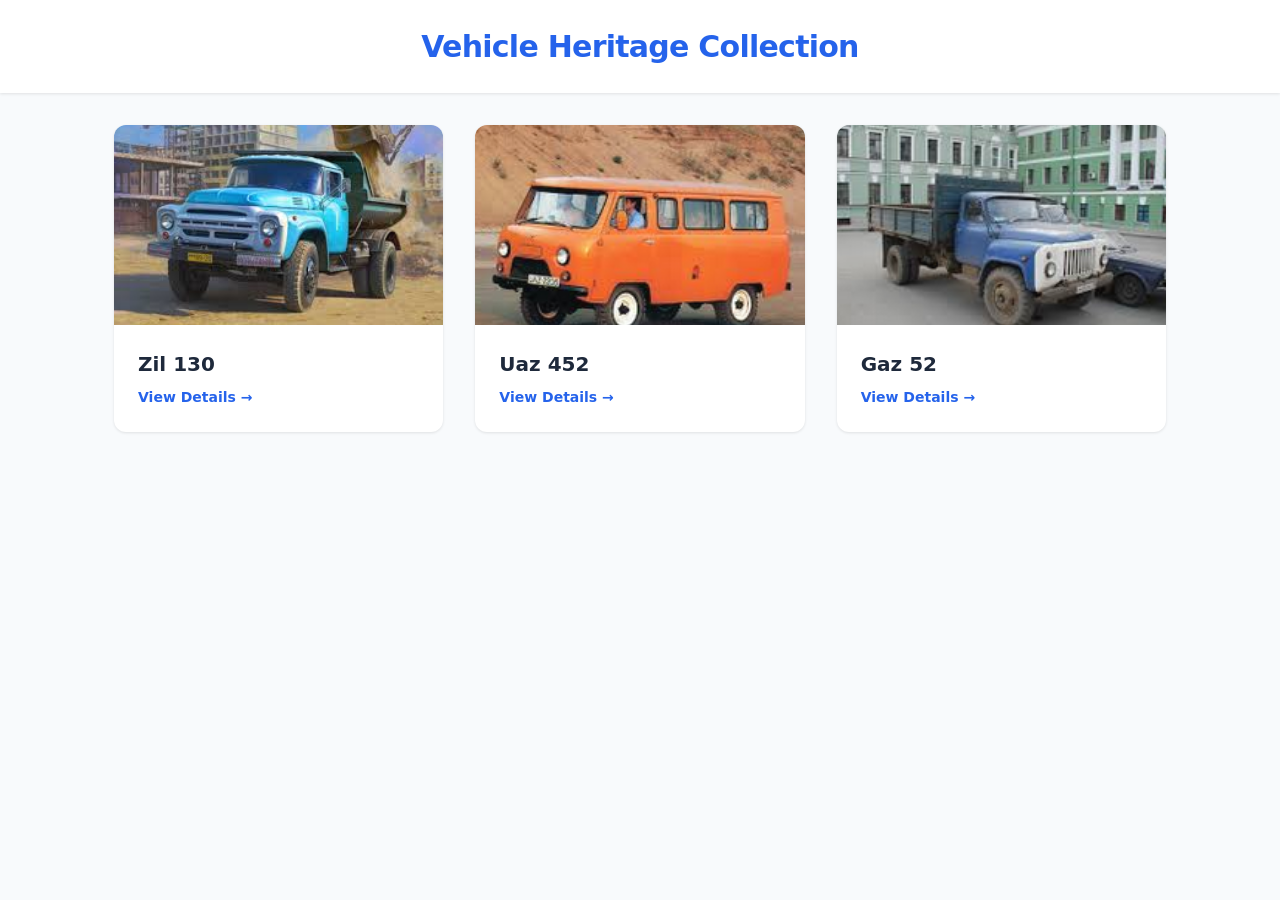
<file: index.html>
<html lang="en">
<head>
    <title>Vehicle Gallery</title>
    <link rel="stylesheet" href="style.css">
</head>
<body>
    <header>
        <h1>Vehicle Heritage Collection</h1>
    </header>

    <div class="container">
        <div class="gallery-grid">
            <!-- Card 1 -->
            <a href="details/zil130.html" class="card">
                <div class="card-image-wrapper">
                    <img src="images/thumbnails/zil130.png" alt="Zil 130">
                </div>
                <div class="card-content">
                    <h2 class="card-title">Zil 130</h2>
                    <span class="card-link">View Details &rarr;</span>
                </div>
            </a>

            <!-- Card 2 -->
            <a href="details/uaz452.html" class="card">
                <div class="card-image-wrapper">
                    <img src="images/thumbnails/uaz452.png" alt="Uaz 452">
                </div>
                <div class="card-content">
                    <h2 class="card-title">Uaz 452</h2>
                    <span class="card-link">View Details &rarr;</span>
                </div>
            </a>

            <!-- Card 3 -->
            <a href="details/gaz52.html" class="card">
                <div class="card-image-wrapper">
                    <img src="images/thumbnails/gaz52.png" alt="Gaz 52">
                </div>
                <div class="card-content">
                    <h2 class="card-title">Gaz 52</h2>
                    <span class="card-link">View Details &rarr;</span>
                </div>
            </a>
        </div>
    </div>
</body>
</html>
</file>
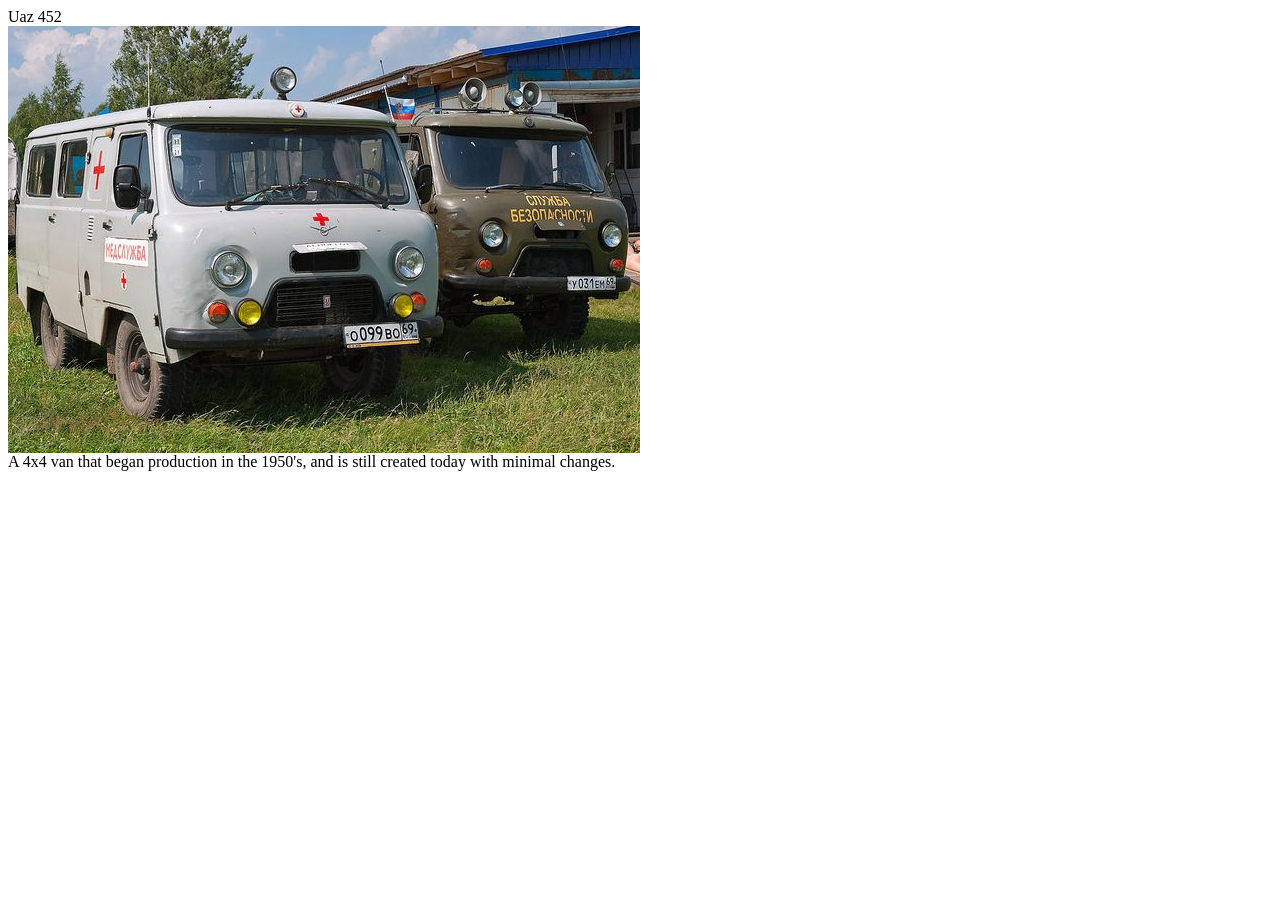
<file: uaz452.html>
<html lang="en">
<head>
   <title>Uaz 452</title>
</head>
<body>
Uaz 452
<br>
<img src="images/original/uaz452.png" alt="Uaz 452">
<br>
A 4x4 van that began production in the 1950's, and is still created today with minimal changes.
</body>
</html>
</file>
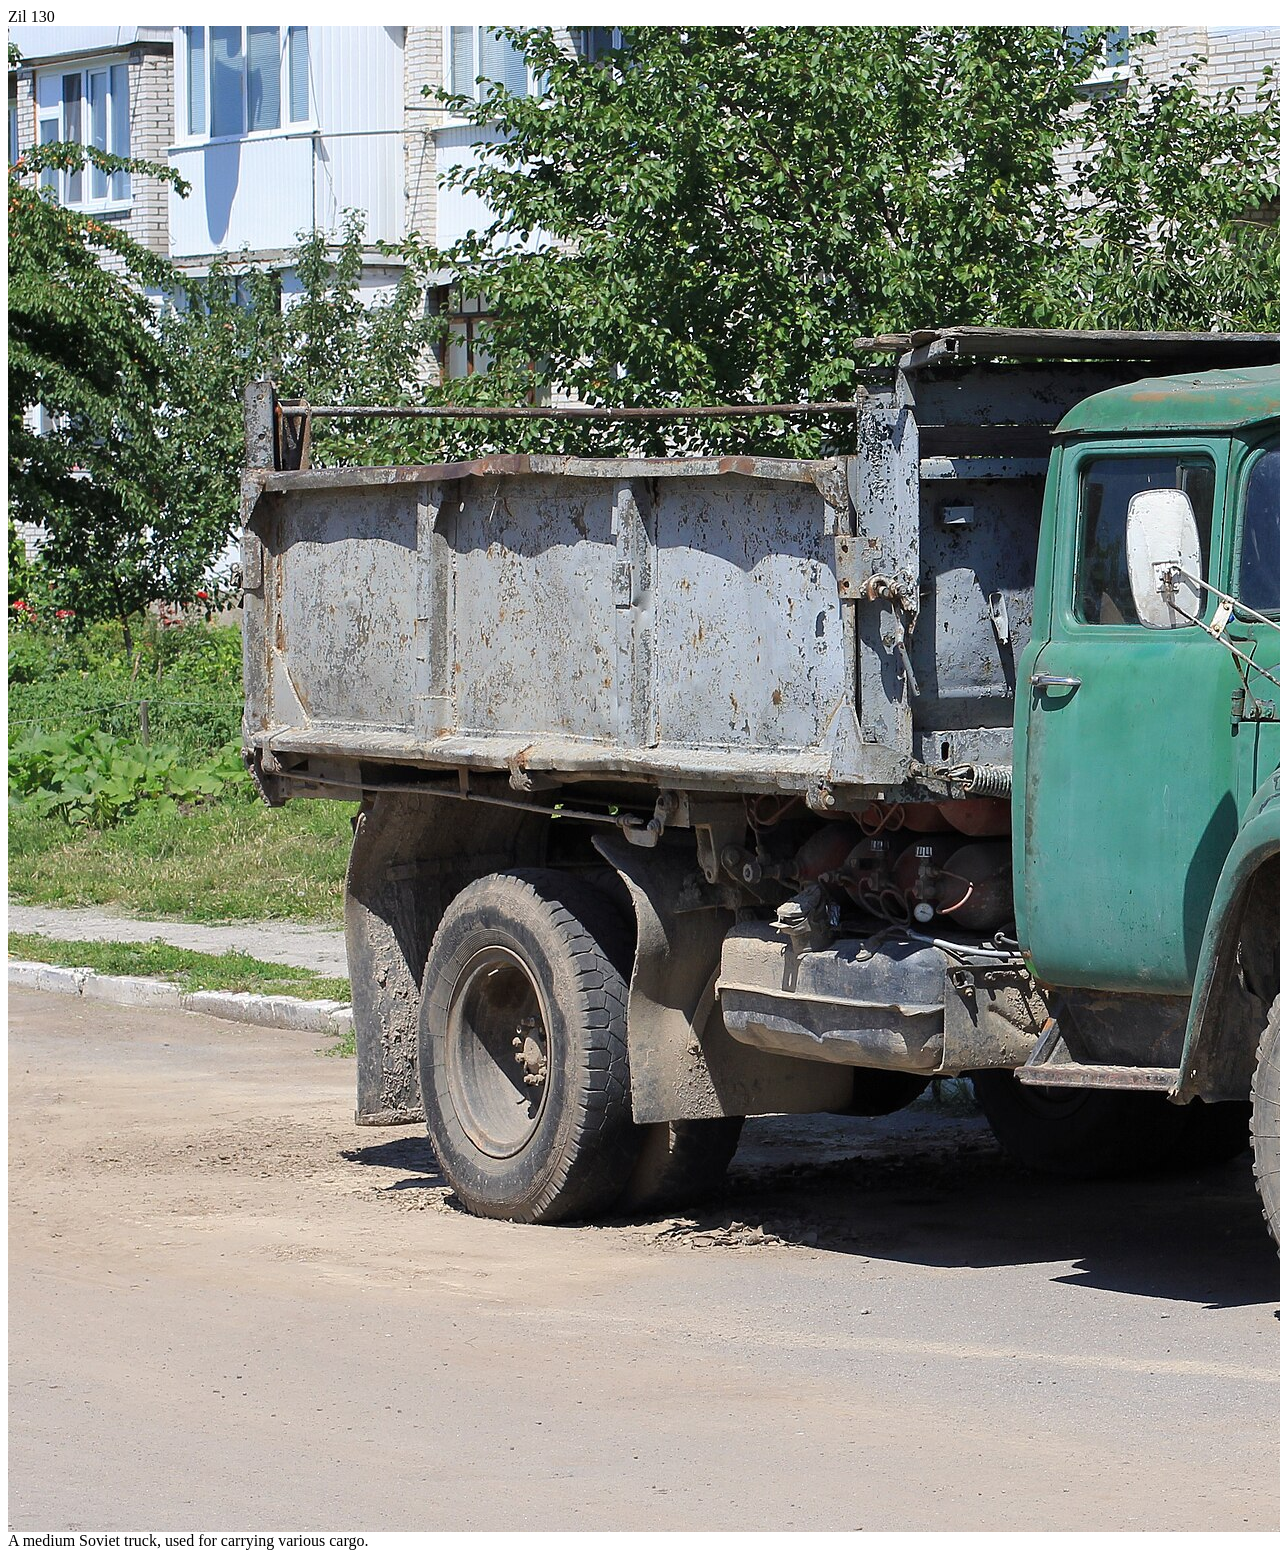
<file: zil130.html>
<html lang="en">
<head>
   <title>Zil 130</title>
</head>
<body>
Zil 130
<br>
<img src="images/original/zil130.png" alt="Zil 130">
<br>
A medium Soviet truck, used for carrying various cargo.
</body>
</html>
</file>
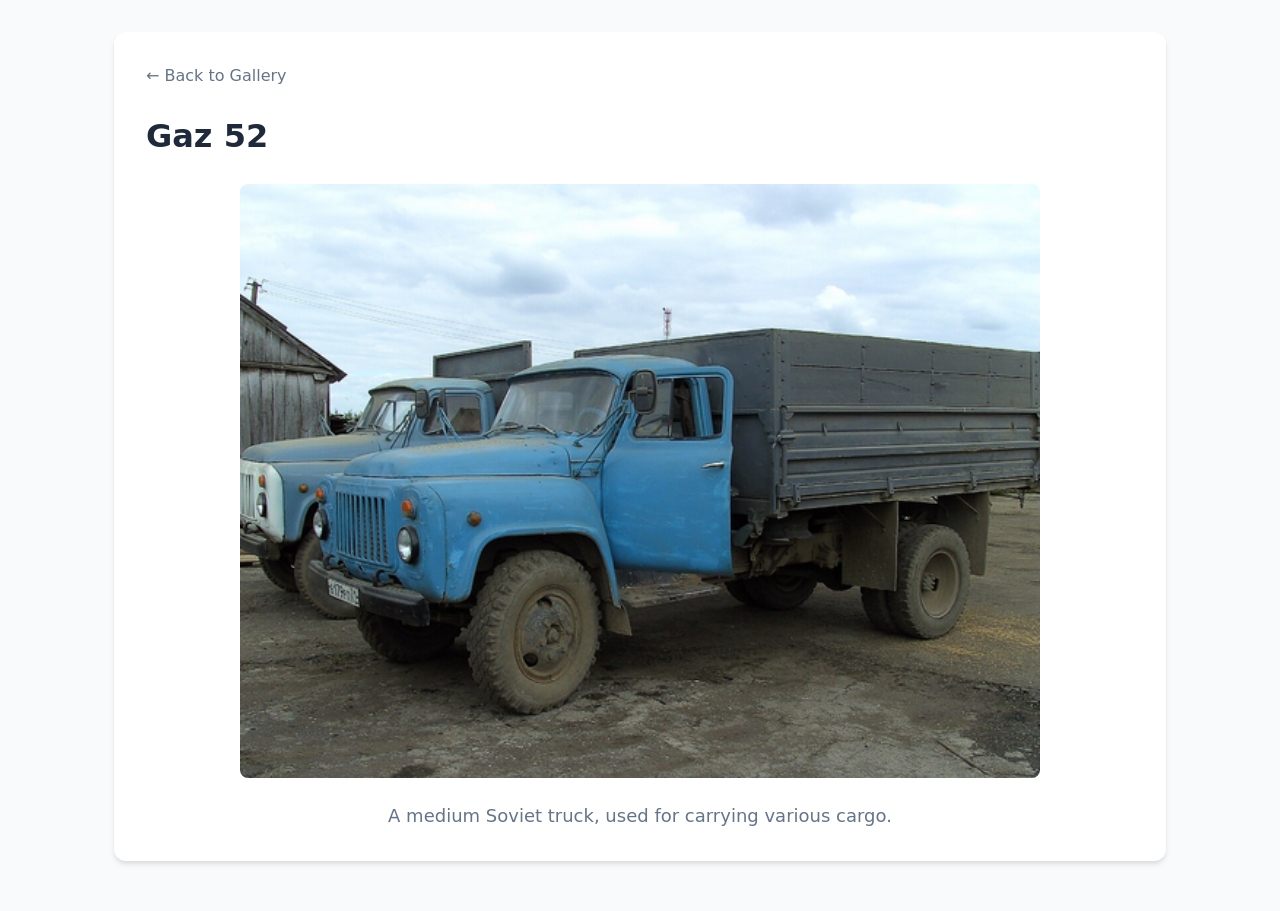
<file: details/gaz52.html>
<html lang="en">
<head>
    <title>Gaz 52</title>
    <link rel="stylesheet" href="../style.css">
</head>
<body>
    <div class="container">
        <div class="detail-view">
            <a href="../index.html" class="back-btn">&larr; Back to Gallery</a>
            <h1>Gaz 52</h1>
            <img src="../images/original/gaz52.png" class="detail-img" alt="Gaz 52">
            <p class="description">A medium Soviet truck, used for carrying various cargo.</p>
        </div>
    </div>
</body>
</html>
</file>
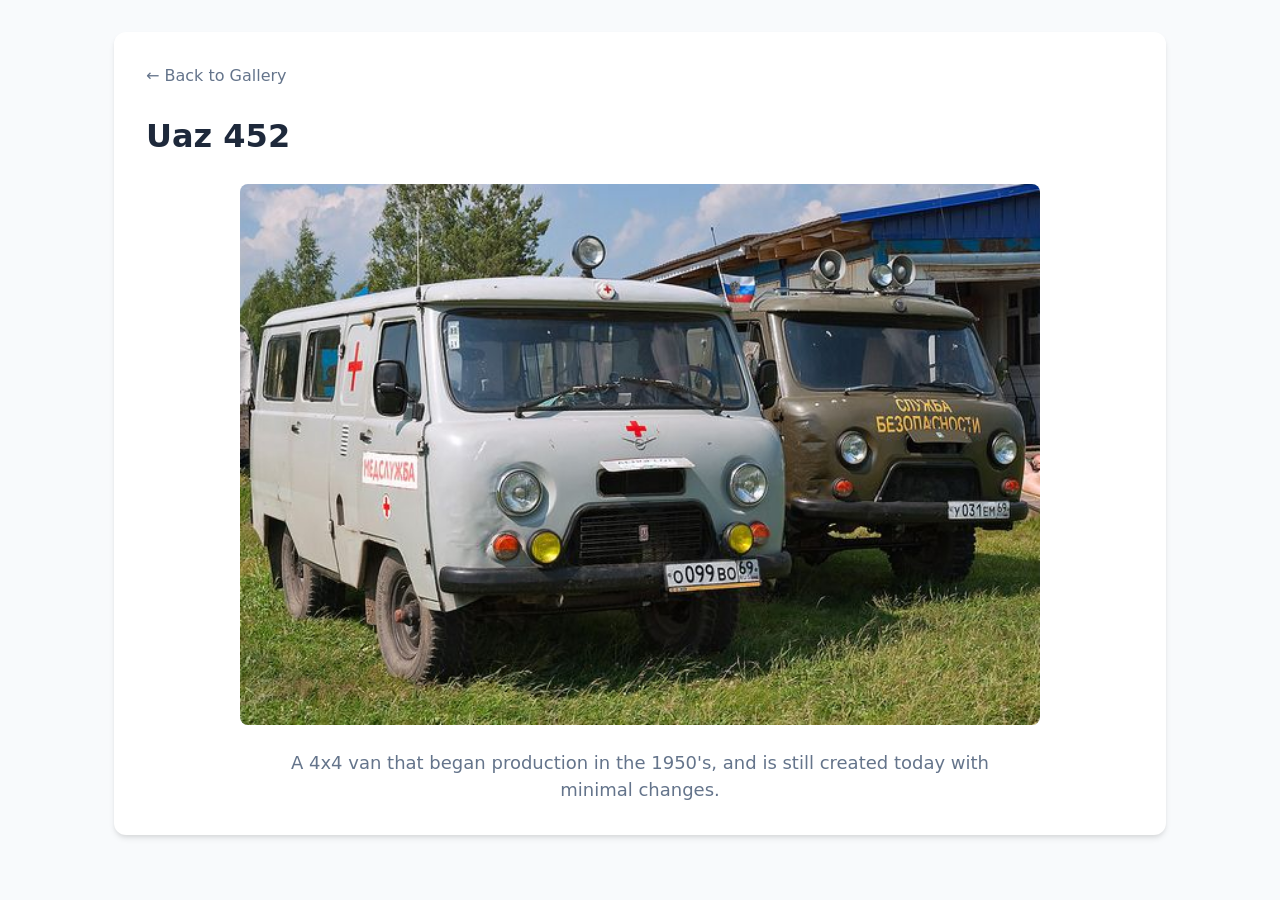
<file: details/uaz452.html>
<html lang="en">
<head>
    <title>Uaz 452</title>
    <link rel="stylesheet" href="../style.css">
</head>
<body>
    <div class="container">
        <div class="detail-view">
            <a href="../index.html" class="back-btn">&larr; Back to Gallery</a>
            <h1>Uaz 452</h1>
            <img src="../images/original/uaz452.png" class="detail-img" alt="Uaz 452">
            <p class="description">A 4x4 van that began production in the 1950's, and is still created today with minimal changes.</p>
        </div>
    </div>
</body>
</html>
</file>
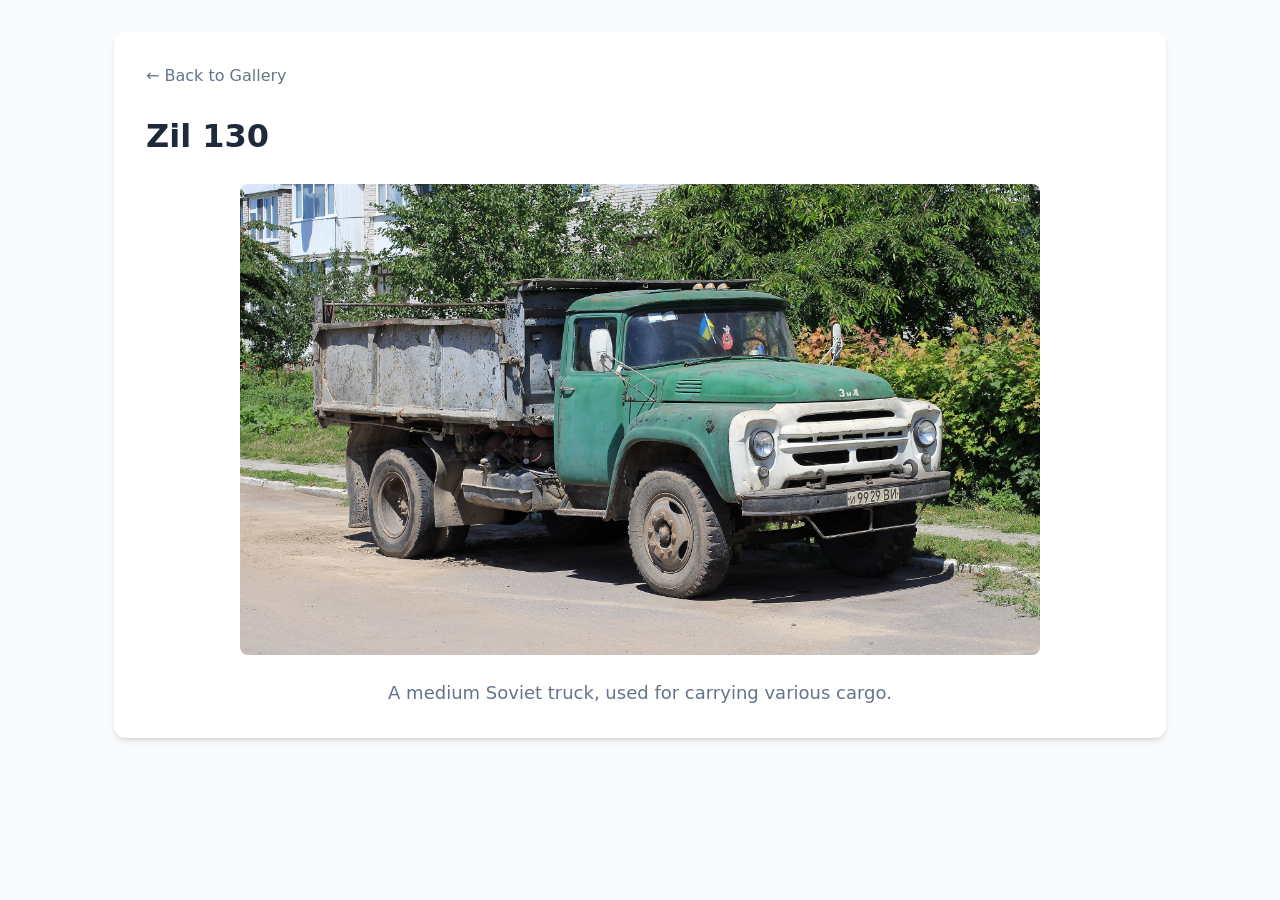
<file: details/zil130.html>
<html lang="en">
<head>
    <title>Zil 130</title>
    <link rel="stylesheet" href="../style.css">
</head>
<body>
    <div class="container">
        <div class="detail-view">
            <a href="../index.html" class="back-btn">&larr; Back to Gallery</a>
            <h1>Zil 130</h1>
            <img src="../images/original/zil130.png" class="detail-img" alt="Zil 130">
            <p class="description">A medium Soviet truck, used for carrying various cargo.</p>
        </div>
    </div>
</body>
</html>
</file>
<file: style.css>
:root {
    --primary: #2563eb;
    --primary-hover: #1d4ed8;
    --bg-main: #f8fafc;
    --bg-card: #ffffff;
    --text-main: #1e293b;
    --text-muted: #64748b;
    --shadow-sm: 0 1px 3px rgba(0,0,0,0.1);
    --shadow-md: 0 4px 6px -1px rgba(0,0,0,0.1), 0 2px 4px -1px rgba(0,0,0,0.06);
    --radius: 12px;
}

* {
    box-sizing: border-box;
    margin: 0;
    padding: 0;
}

body {
    background-color: var(--bg-main);
    font-family: 'Inter', system-ui, -apple-system, sans-serif;
    color: var(--text-main);
    line-height: 1.5;
    padding-bottom: 50px;
}

/* Professional Header */
header {
    background: white;
    padding: 1.5rem 1rem;
    box-shadow: var(--shadow-sm);
    margin-bottom: 2rem;
    text-align: center;
}

header h1 {
    font-size: 1.875rem;
    font-weight: 800;
    color: var(--primary);
    letter-spacing: -0.025em;
}

.container {
    max-width: 1100px;
    margin: 0 auto;
    padding: 0 1.5rem;
}

/* Grid Layout */
.gallery-grid {
    display: grid;
    grid-template-columns: repeat(auto-fill, minmax(300px, 1fr));
    gap: 2rem;
}

/* Modern Card Component */
.card {
    background: var(--bg-card);
    border-radius: var(--radius);
    overflow: hidden;
    box-shadow: var(--shadow-sm);
    transition: all 0.3s cubic-bezier(0.4, 0, 0.2, 1);
    text-decoration: none;
    display: flex;
    flex-direction: column;
}

.card:hover {
    transform: translateY(-8px);
    box-shadow: var(--shadow-md);
}

.card-image-wrapper {
    width: 100%;
    height: 200px;
    overflow: hidden;
    background: #e2e8f0;
}

.card img {
    width: 100%;
    height: 100%;
    object-fit: cover;
    transition: transform 0.5s ease;
}

.card:hover img {
    transform: scale(1.1);
}

.card-content {
    padding: 1.5rem;
}

.card-title {
    font-size: 1.25rem;
    font-weight: 700;
    color: var(--text-main);
    margin-bottom: 0.5rem;
}

.card-link {
    display: inline-flex;
    align-items: center;
    color: var(--primary);
    font-weight: 600;
    font-size: 0.875rem;
    margin-top: auto;
}

/* Detail Page Layout */
.detail-view {
    background: white;
    border-radius: var(--radius);
    padding: 2rem;
    box-shadow: var(--shadow-md);
    margin-top: 2rem;
}

.back-btn {
    display: inline-flex;
    align-items: center;
    color: var(--text-muted);
    text-decoration: none;
    font-weight: 500;
    margin-bottom: 1.5rem;
    transition: color 0.2s;
}

.back-btn:hover {
    color: var(--primary);
}

.detail-img {
    width: 100%;
    max-width: 800px;
    height: auto;
    border-radius: 8px;
    margin: 1.5rem auto;
    display: block;
}

.description {
    font-size: 1.125rem;
    color: var(--text-muted);
    max-width: 700px;
    margin: 0 auto;
    text-align: center;
}
</file>
